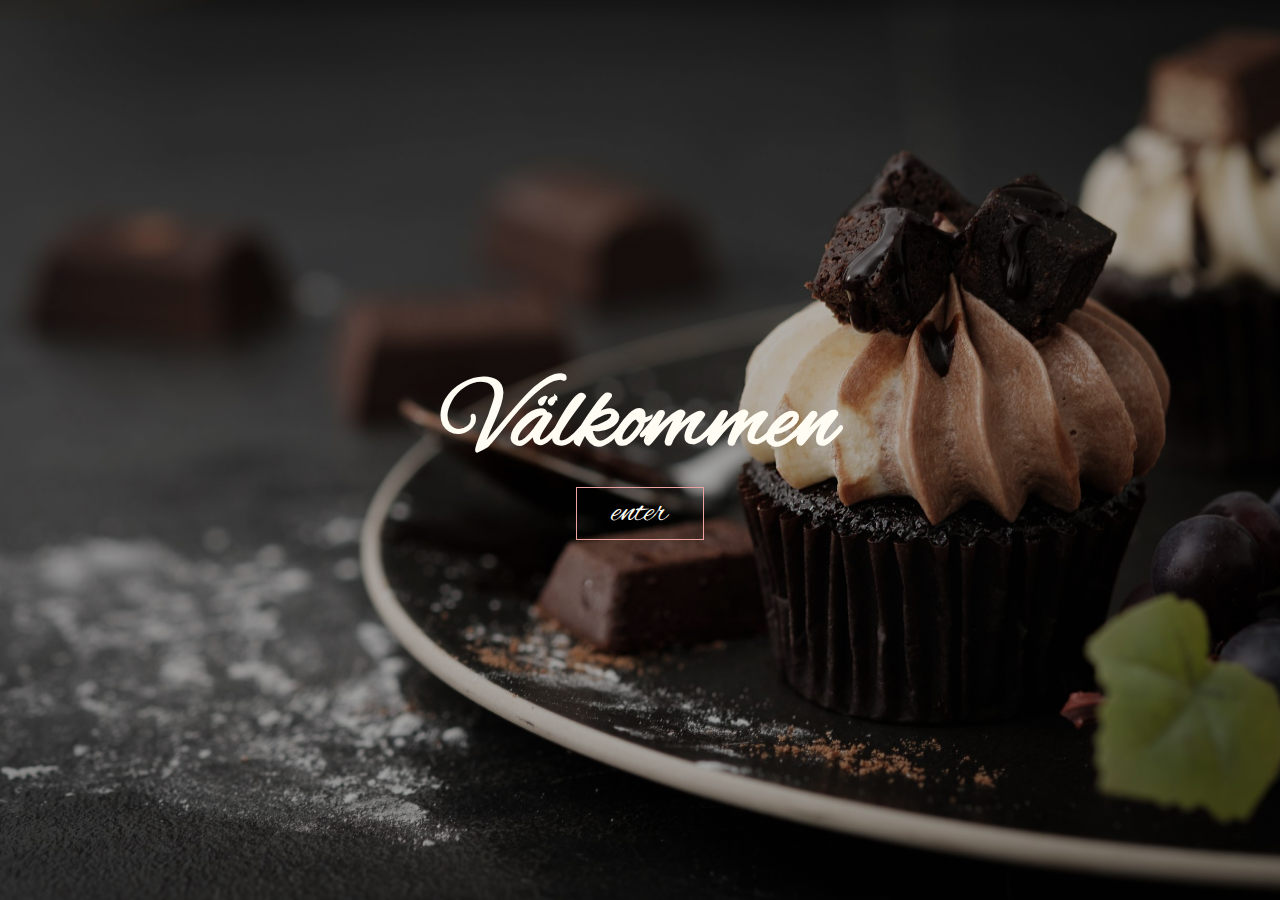
<file: index.html>
<!doctype html>

<html lang="en">

<head>
  <meta charset="utf-8">
  <meta name="viewport" content="width=device-width">
  <meta name="description" content="HTML page">
  <meta name="author" content="SitePoint">

  <title>Välkommen</title>

  <link rel="stylesheet" href="style.css">
</head>

<body>
  <!--<header class="nav-bar-container">
    <div class="logo-container">
      <a href="#">
        <img class="nav-bar-logo" src="Media/Images/Logo/Kjiarna-logo.jpg">
      </a>
    </div>
    <div class="menu-container">
      <ul class="menu">
        <li>
          <a class="nav-link" href="#">contact</a>
        </li>
        <li>
          <a class="nav-link" href="#">events & catering</a>
        </li>
        <li>
          <a class="nav-link" href="#">cakes & pastries</a>
        </li>
        <li>
          <a class="nav-link" href="#">about us</a>
        </li>
      </ul>
    </div>
  </header>-->
  <section class="welcome-page-content">
    <h1 class="welcome-text">Välkommen</h1>
    <a class="welcome-btn" href="homepage.html">
      enter
    </a>
  </section>
</body>

</html>
</file>
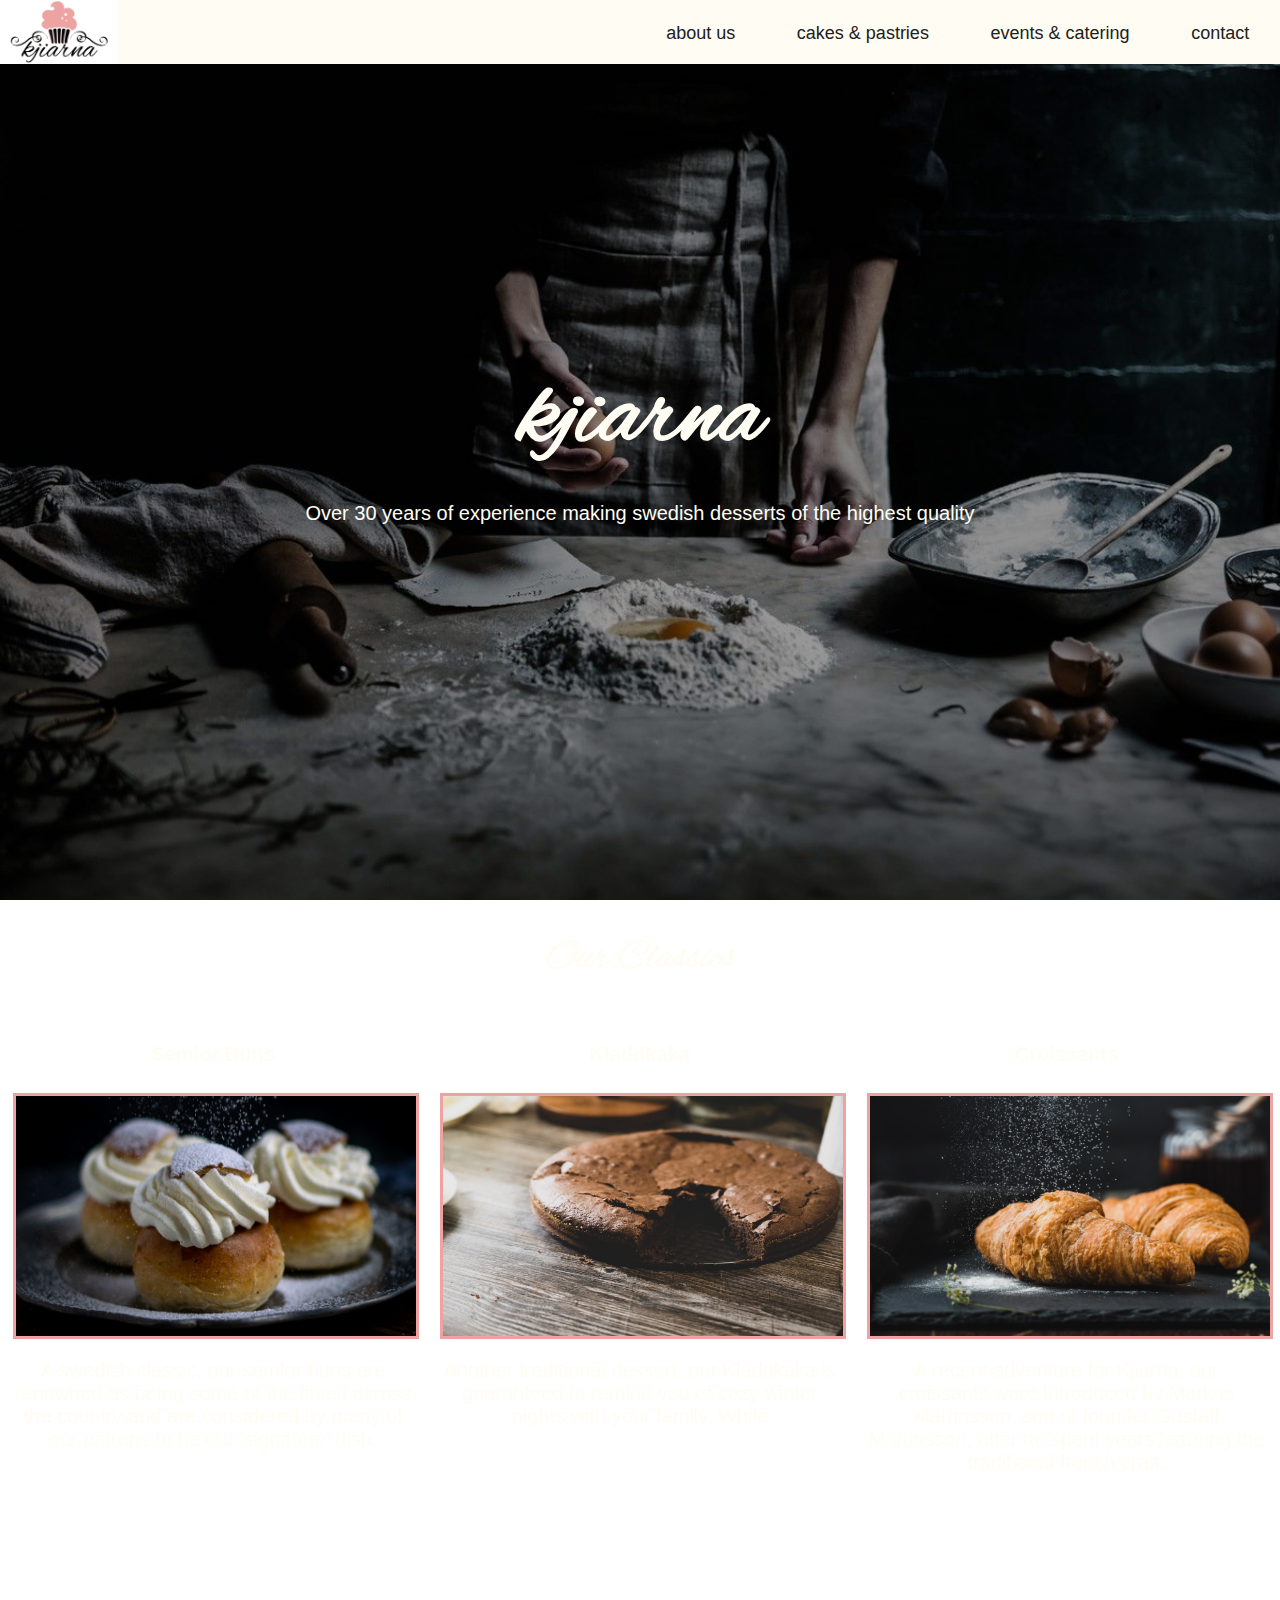
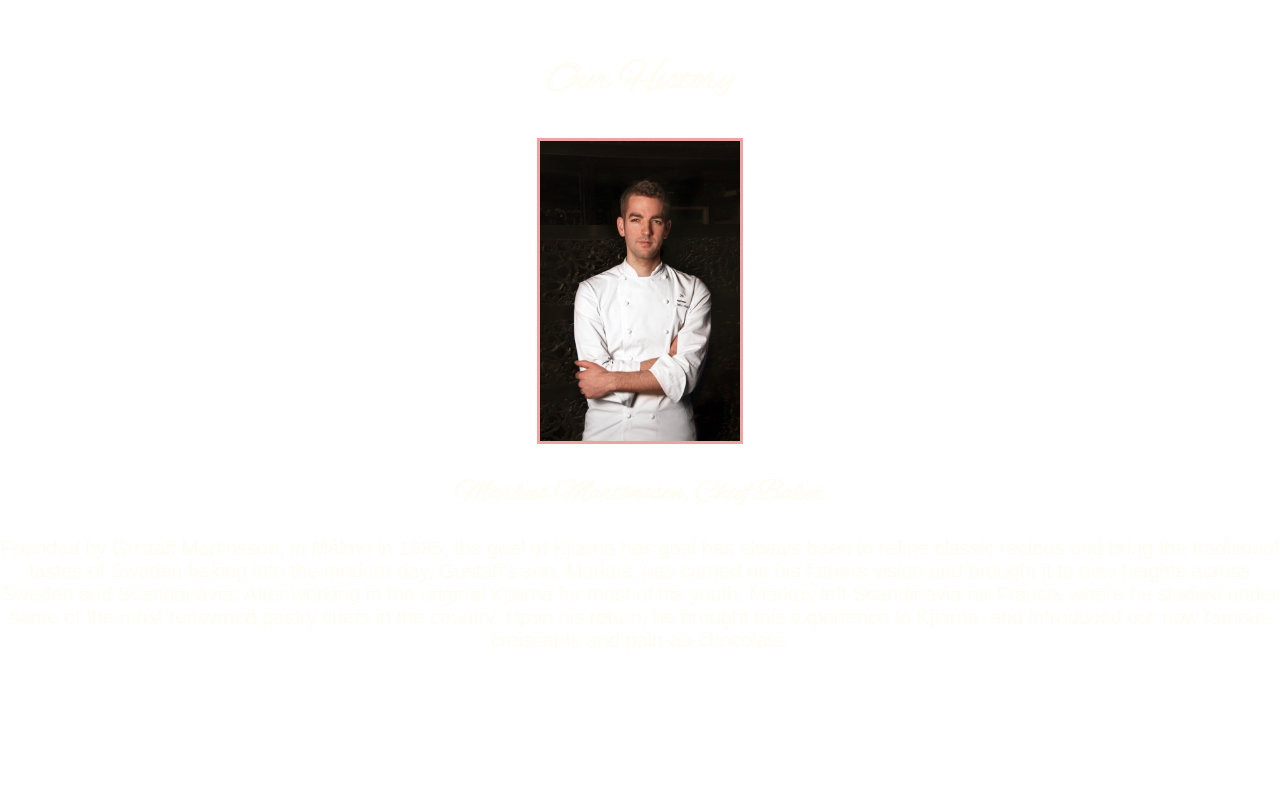
<file: homepage.html>
<!doctype html>

<html lang="en">

<head>
  <meta charset="utf-8">
  <meta name="viewport" content="width=device-width">
  <meta name="description" content="HTML page">
  <meta name="author" content="SitePoint">

  <title>kjiarna bakery</title>

  <link rel="stylesheet" href="style.css">
</head>

<body>
  <header class="nav-bar-container">
    <div class="logo-container">
      <a href="#">
        <img class="nav-bar-logo" src="Media/Images/Logo/kjiarna-logo.jpg">
      </a>
    </div>
    <div class="menu-container">
      <ul class="menu">
        <li>
          <a class="nav-link" href="#">contact</a>
        </li>
        <li>
          <a class="nav-link" href="#">events & catering</a>
        </li>
        <li>
          <a class="nav-link" href="#">cakes & pastries</a>
        </li>
        <li>
          <a class="nav-link" href="#">about us</a>
        </li>
      </ul>
    </div>
  </header>
  <article class="landing-page-content">
    <section class="landing-page-banner">
      <h1 class="logo-text">kjiarna</h1>
      <p class="banner-text">
        Over 30 years of experience making swedish desserts of the highest quality
      </p>
    </section>
    <h2 class="product-section-header">Our Classics</h2>
    <section class="product-lineup">
      <div class="product-card">
        <h4 class="product-card-header">Semlor Buns</h4>
        <img class="product-img" src="Media/Images/Baked-Goods/Semlor-buns-2.jpg">
        <p class="product-description">
          A swedish classic, our semlor buns are renowned as being some of the finest across the country and are considered by many of our patrons to be our 'signature' dish.
        </p>
      </div>
      <div class="product-card">
        <h4 class="product-card-header">Kladdkaka</h4>
        <img class="product-img" src="Media/Images/Baked-Goods/kladdkaka-1.jpg">
        <p class="product-description">
          Another traditional dessert, our Kladdkaka is guaranteed to remind you of cozy winter nights with your family. While
        </p>
      </div>
      <div class="product-card">
        <h4 class="product-card-header">Croissants</h4>
        <img class="product-img" src="Media/Images/Baked-Goods/croissants.jpg">
        <p class="product-description">
          A recent adventure for Kjiarna, our croissants were introduced by Markus Martinsson, son of founder Gustaff Martinsson, after he spent years learning the traditional french craft.
        </p>
      </div>
    </section>
    <section class="about-section">
      <h2 class="about-header">Our History</h3>
        <section class="portrait-section">
          <img class="founder-portrait" src="Media/Images/Team/Markus Martinsson.jpg">
          <h2 class="portrait-caption">Markus Martinsson, Chief Baker</h2>
        </section>
        <p class="about-text">
          Founded by Gustaff Martinsson, in Målmo in 1985, the goal of Kjiarna has goal has always been to refine classic recipes and bring the traditional tastes of Sweden baking into the modern day. Gustaff's son, Markus, has carried on his fathers
          vision and brought it to new heights across Sweden and Scandanavia. After working in the original Kjiarna for most of his youth, Markus left Scandinavia for France, where he studied under some of the most renowned pastry chefs in the
          country. Upon his return, he brought this experience to Kjiarna, and introduced our now famous croissants and pain-au-chocolats.
        </p>
    </section>

  </article>
</body>

</html>
</file>
<file: style.css>
/*Brand Colors*/
:root {
  --icing-pink: #eea3a2;
  --pastel-purple: #eadbff;
  --lightest-blue: #b9dcff;
  --spring-green: #a9ffb5;
  --off-black: #202020;
  --off-white: #fffdf3;
}

body {
  align-items: center;
  background:
    linear-gradient(rgba(0, 0, 0, .4), rgba(0, 0, 0, .4)), url("Media/Images/Logo/background - 2.jpg") no-repeat center center/cover;
  background-attachment: fixed;
  font-family: "Helvetica", "Arial", sans-serif;
  font-size: clamp(14px, 2vw, 20px);
  height: 100vh;
  margin: 0 auto;
  justify-content: center;
  text-align: center;
  width: 100%;
}

@font-face {
  font-family: 'Alex Brush';
  src: url('Media/Fonts/Alex_Brush/AlexBrush-Regular.ttf') format('truetype');
  font-style: normal;
  font-weight: normal;
}

/*Nav Bar Styles*/
.nav-bar-container {
  background-color: var(--off-white);
  display: flex;
  height: clamp(40px, 5vw, 80px);
  justify-content: space-between;
  left: 0;
  overflow: hidden;
  position: fixed;
  right: 0;
  top: 0;
}

.logo-container {
  height: 100%;
  object-fit: fill;
}

.nav-bar-logo {
  float: left;
  height: 100%;
  width: auto;
}

.menu-container {
  display: flex;
  justify-content: right;
  width: 100%;
  vertical-align: middle;
  align-items: center;
}

.menu li {
  float: right;
  list-style: none;
  margin: 1vh 1vw 1vh;
}

.menu li a {
  color: var(--off-black);
  font-size: clamp(14px, 2vw, 18px);
  padding: 1em 1em;
  text-decoration: none;
}

.menu li a:hover {
  background-color: var(--icing-pink);
}

/*Welcome page stylings*/
.welcome-page-content {
  align-items: center;
  background:
    linear-gradient(rgba(0, 0, 0, .3), rgba(0, 0, 0, .3)), url("Media/Images/Baked-Goods/goth-cupcake.jpg") no-repeat center center/cover;
  display: flex;
  flex-direction: column;
  height: calc(100vh);
  justify-content: center;
  margin: 0 auto;
  width: 100vw;
}

.welcome-text {
  color: var(--off-white);
  font-family: 'Alex Brush', cursive;
  font-size: clamp(35px, 10vw, 100px);
  width: 100%;
  margin: 0 auto;
  text-align: center;
}

.welcome-btn {
  border: solid 1px var(--icing-pink);
  color: var(--off-white);
  display: inline-block;
  font-family: 'Alex Brush', cursive;
  font-size: clamp(12px, 4.5vw, 35px);
  padding: .1em 1em;
  text-decoration: none;
  text-align: center;
  transition: opacity 0.5s ease-in;
  transition: border 0.5s ease-in;
}

.welcome-btn:hover {
  background-color: var(--icing-pink);
  color: var(--off-black);
}

/* Landing Styles */
.landing-page-content {
  display: flex;
  flex-direction: column;
}

.landing-page-banner {
  align-items: center;
  display: flex;
  flex-direction: column;
  height: calc(100vh);
  justify-content: center;
  margin: 0 auto;
  width: 100vw;
}

.logo-text {
  color: var(--off-white);
  font-family: 'Alex Brush', cursive;
  font-size: clamp(35px, 10vw, 100px);
  width: 100%;
  margin: 0 auto;
  text-align: center;
}

.banner-text {
  color: var(--off-white);
}

/* product section */
.product-section-header {
  color: var(--off-white);
  font-family: 'Alex Brush';
  font-size: 2.5rem;
}

.product-lineup {
  display: inline-flex;
  flex-wrap: wrap;
  /*background: var(--off-white);*/
  justify-content: space-around;
  margin: 0 auto;
  /*padding: 0 0 2%;*/
  width: 100%;
}

.product-card {
  display: flex;
  flex-direction: column;
  justify-content: start;
  width: 60%;
  max-width: 400px;
  text-align: center;
  /*background: var(--off-white);*/
}

.product-img {
  border: solid 3px var(--icing-pink);
  max-width: 400px;
  min-width: 50px;
  width: 100%;
}

.product-description {
  color: var(--off-white);
}

.product-card-header {
  color: var(--off-white);
}

/* about section */
.about-section {
  margin: 10% auto;
  text-align: center;
}

.about-header {
  color: var(--off-white);
  font-family: 'Alex Brush';
  font-size: 2.5rem;
}

.about-text {
  color: var(--off-white)
}

/*portrait section*/
.founder-portrait {
  border: solid 3px var(--icing-pink);
  max-width: 200px;
}

.portrait-caption {
  color: var(--off-white);
  font-family: 'Alex Brush';
}
</file>
